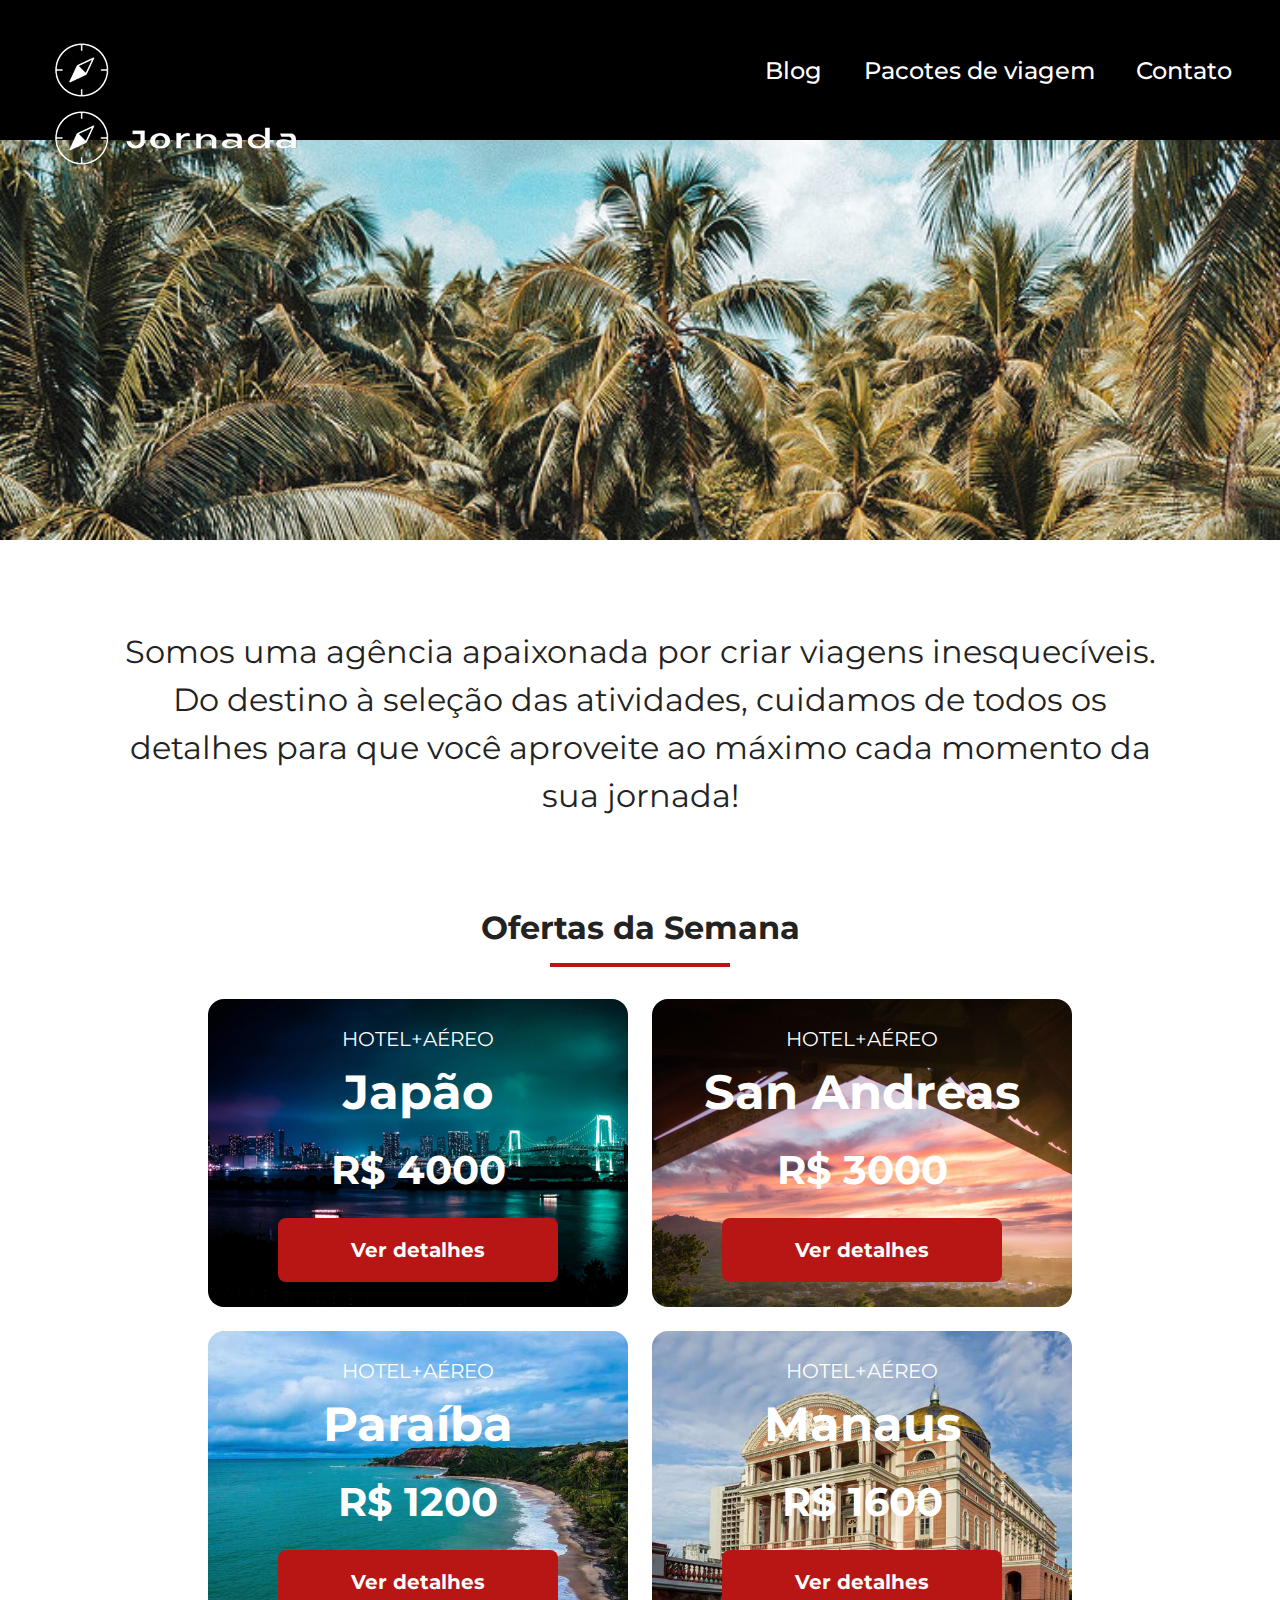
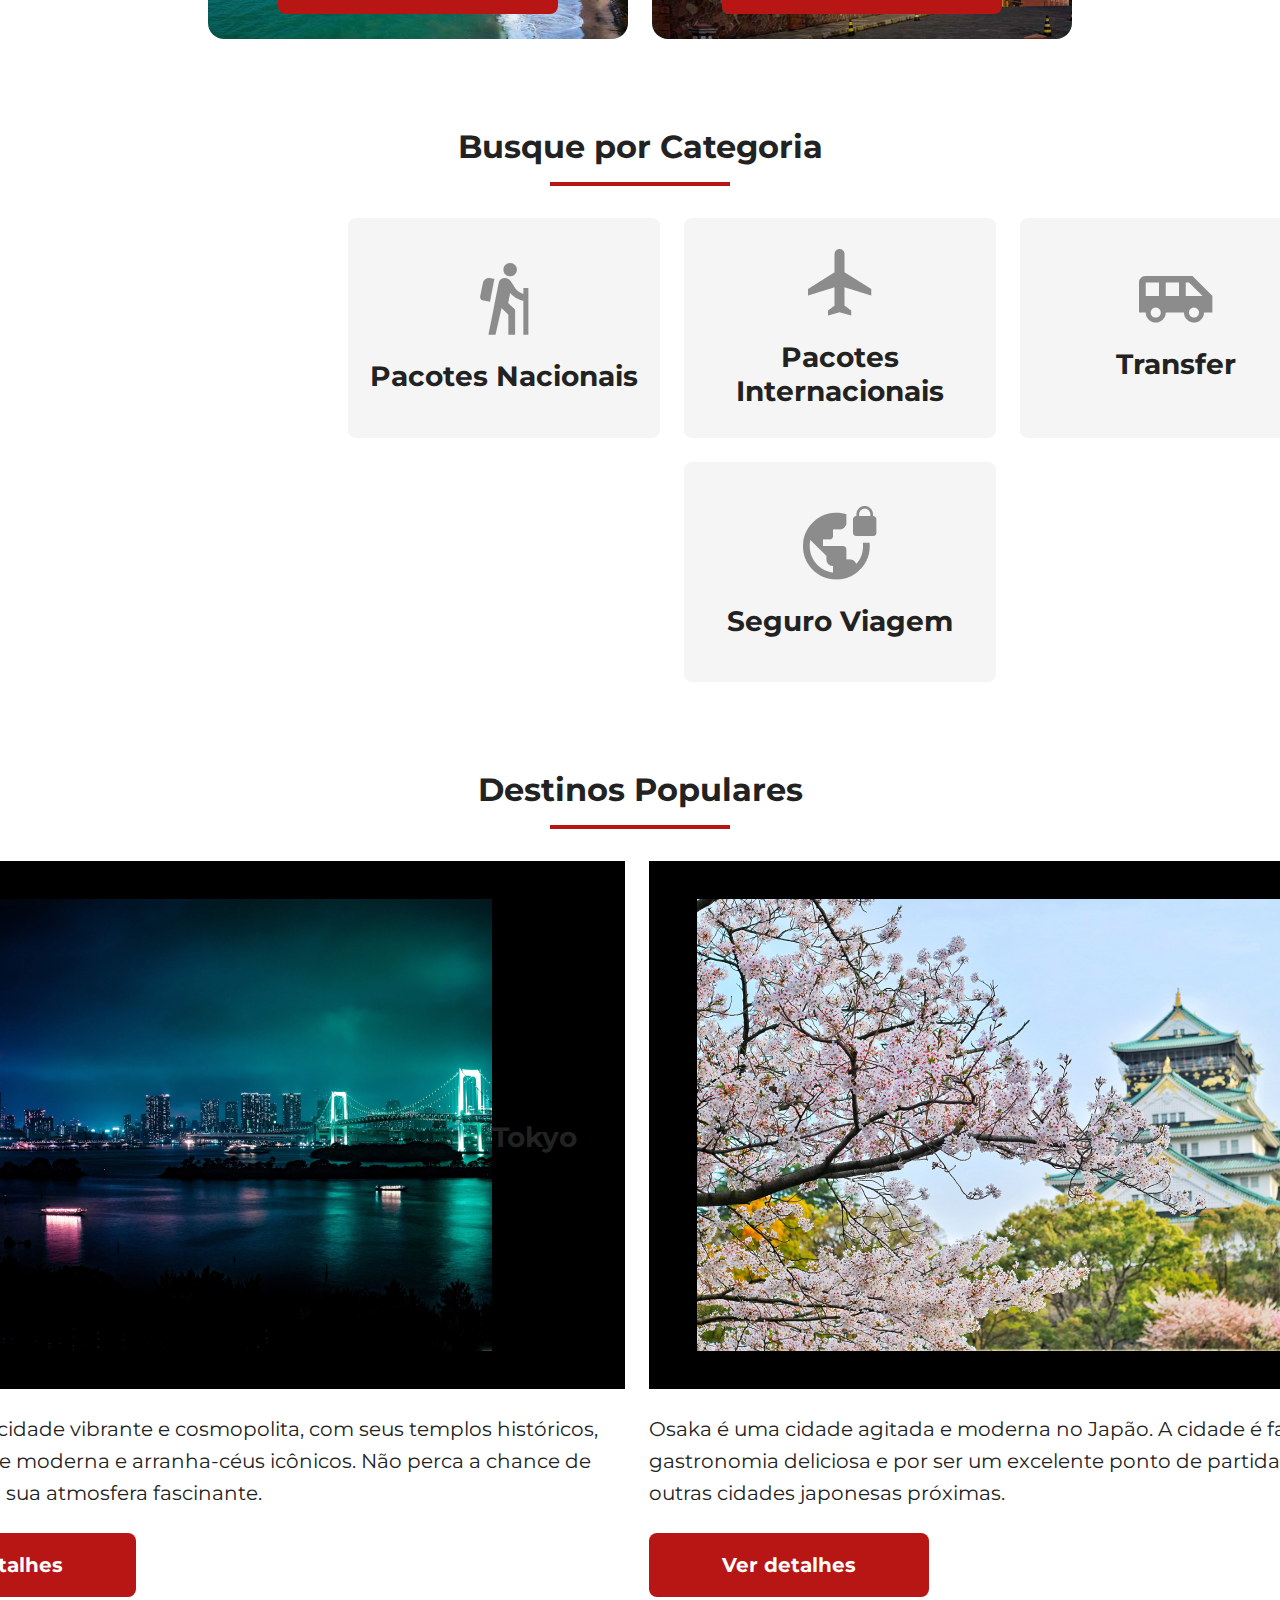
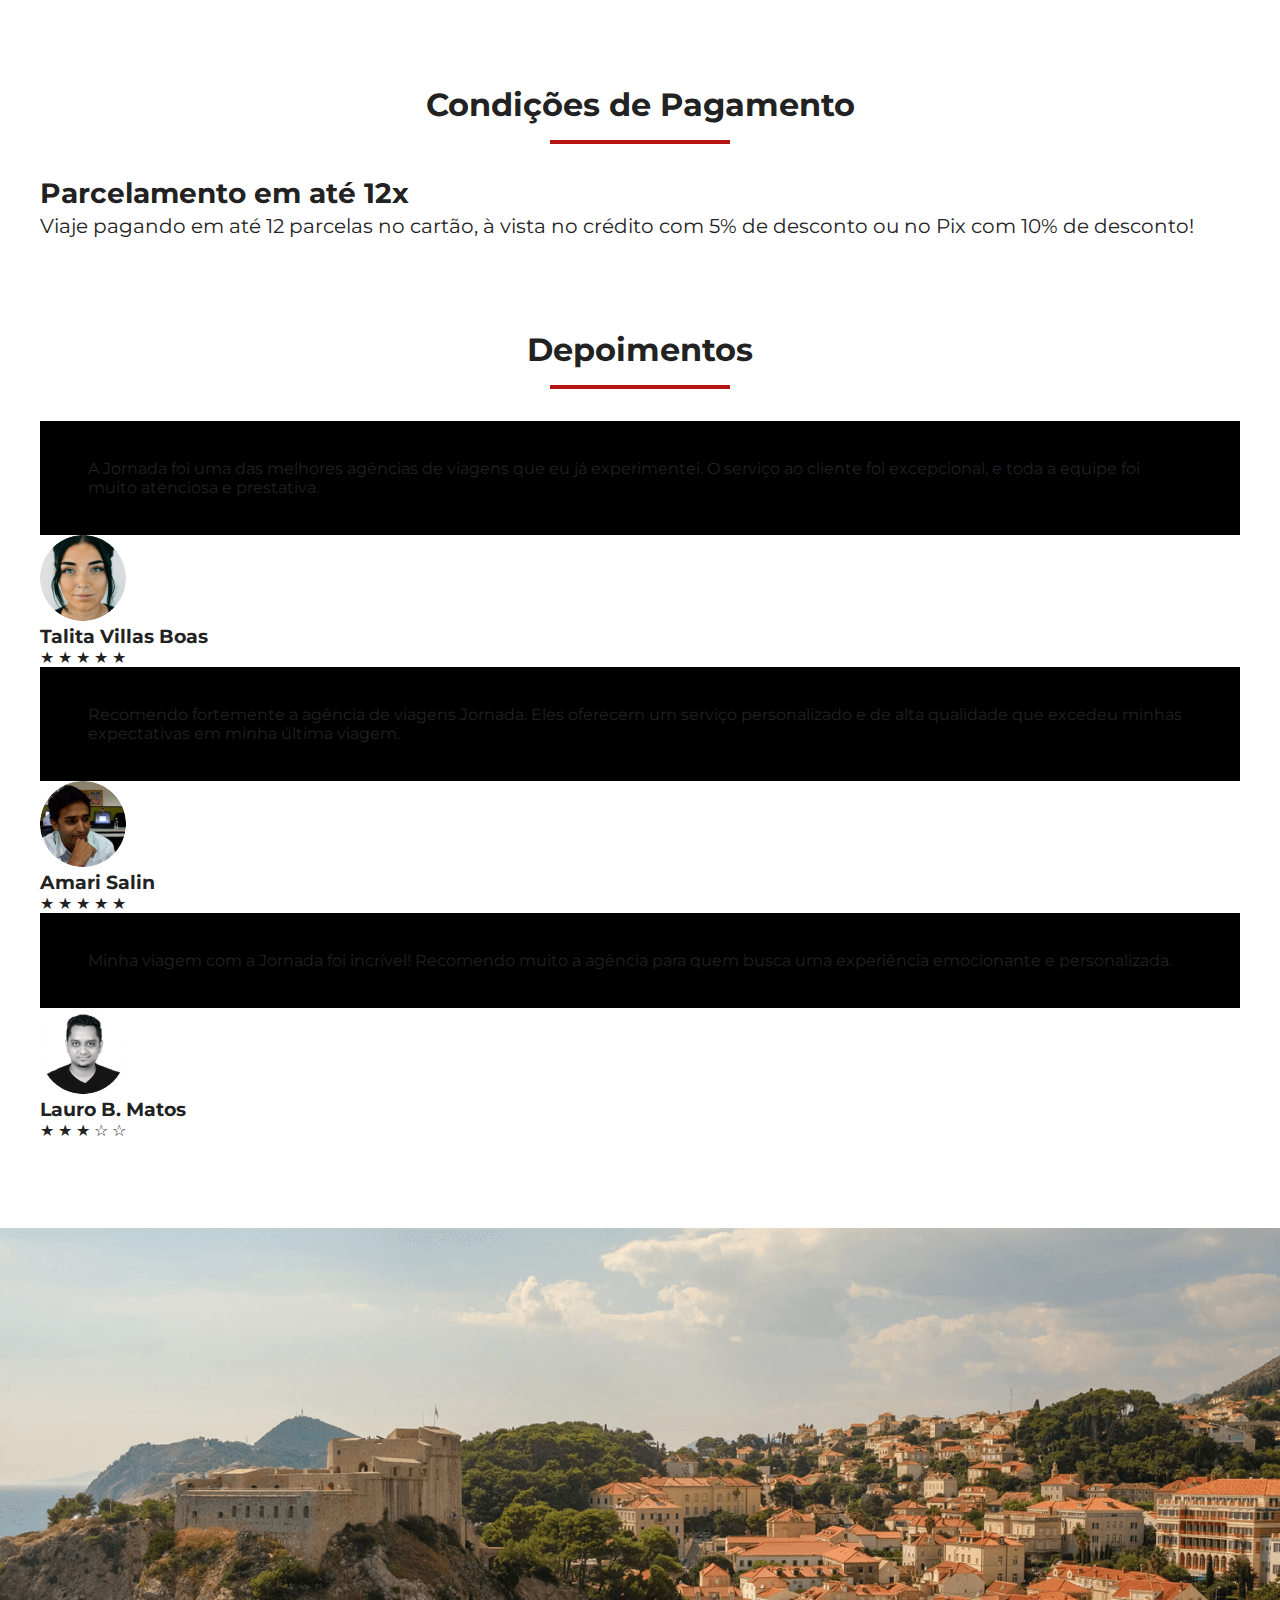
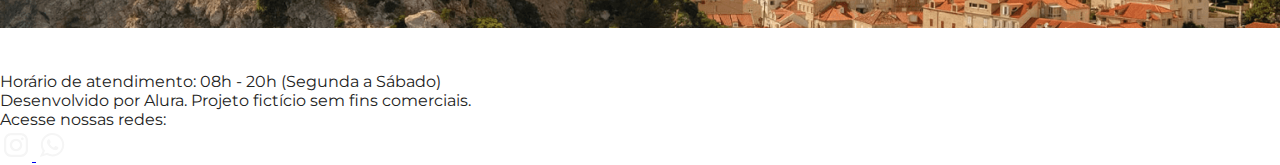
<file: index.html>
<!DOCTYPE html>
<html lang="pt-br">
<head>
  <link rel="preconnect" href="https://fonts.googleapis.com">
  <link rel="preconnect" href="https://fonts.gstatic.com" crossorigin>
  <meta charset="UTF-8">
  <meta name="viewport" content="width=device-width, initial-scale=1.0">
  <meta name="description" content="Jornada Viagens, uma agência apaixonada por criar viagens inesquecíveis">
  <meta name="og:title" content="Jornada Viagens">
  <meta name="og:description" content="Jornada Viagens, uma agência apaixonada por criar viagens inesquecíveis">
  <meta name="og:image" content="">
  <meta name="og:type" content="website">
  <meta name="og:url" content="https://">
  <link rel="icon" href="./favico.svg" type="xml/svg">
  <link href="https://fonts.googleapis.com/css2?family=Montserrat:ital,wght@0,100..900;1,100..900&display=swap" rel="stylesheet">
  <link rel="stylesheet" href="./css/style.css">
  <title>Jornada Viagens</title>
</head>
<body>
  <header class="main-header">
    <a class="logo" href="index.html" title="Voltar para a página inicial">
      <img class="img-mobile" src="./img/bussola-jornada-branca.png" alt="Bússola do logo Jornada Viagens na cor branca">
      <img class="img-desktop" src="./img/bussola-texto-jornada-branca.png" alt="Logo Jornada Viagens na cor branca">
    </a>
    <div class="navigation-menu">
      <label for="menu">
        <img src="./img/menu.png" alt="Menu">
      </label>
      <input type="checkbox" id="menu" hidden>
      <nav>
        <ul class="list-links">
          <li><a href="#" target="_blank" title="Acessar blog">Blog</a></li>
          <li><a href="pacote-viagens.html" target="_blank" title="Acessar Pacotes de viagem">Pacotes de viagem</a></li>
          <li><a href="#" target="_blank" title="Acessar Contato">Contato</a></li>
        </ul>
      </nav>
    </div>
  </header>
  <section class="hero">
    <div class="hero-img"></div>
    <h2>
      Somos uma agência apaixonada por criar viagens inesquecíveis. 
      Do destino à seleção das atividades, cuidamos de todos os detalhes para que você aproveite ao máximo cada momento da sua jornada!
    </h2>
  </section>
  <section class="offers">
    <div class="section-title">
      <h2>Ofertas da Semana</h2>
      <hr />
    </div>
    <section class="offers-cards">
      <article class="card japan">
        <header>
          <p class="content-text">HOTEL+AÉREO</p>
          <h3 class="content-title">Japão <span>R$ 4000</span></h3>
        </header>
        <footer>
          <a href="#" class="button">Ver detalhes</a>
        </footer>
      </article>
      <article class="card san-andreas">
        <header>
          <p class="content-text">HOTEL+AÉREO</p>
          <h3 class="content-title">San Andreas <span>R$ 3000</span></h3>
        </header>
        <footer>
          <a href="#" class="button">Ver detalhes</a>
        </footer>
      </article>
      <article class="card paraiba">
        <header>
          <p class="content-text">HOTEL+AÉREO</p>
          <h3 class="content-title">Paraíba <span>R$ 1200</span></h3>
        </header>
        <footer>
          <a href="#" class="button">Ver detalhes</a>
        </footer>
      </article>
      <article class="card manaus">
        <header>
          <p class="content-text">HOTEL+AÉREO</p>
          <h3 class="content-title">Manaus <span>R$ 1600</span></h3>
        </header>
        <footer>
          <a href="#" class="button">Ver detalhes</a>
        </footer>
      </article>
    </section>
  </section>
  <section class="categories">
    <div class="section-title">
      <h2>Busque por Categoria</h2>
      <hr />
    </div>
    <section class="categories-cards">
      <a class="category" href="#" target="_blank" title="Busque pela categoria pacotes nacionais">
        <img src="./img/icon-pacotes-nacionais.png" alt="Ícone de um boneco de palito caminhando com um cajado e uma mochila nas costas">
        <h3 class="content-title">Pacotes nacionais</h3>
      </a>
      <a class="category" href="#" target="_blank" title="Busque pela categoria pacotes internacionais">
        <img src="./img/icon-pacotes-internacionais.png" alt="Ícone de um avião">
        <h3 class="content-title">Pacotes internacionais</h3>
      </a>
      <a class="category" href="#" target="_blank" title="Busque pela categoria transfer">
        <img src="./img/icon-transfer.png" alt="Ícone de um carro">
        <h3 class="content-title">Transfer</h3>
      </a>
      <a class="category" href="#" target="_blank" title="Busque pela categoria seguro viagem">
        <img src="./img/icon-seguro-viagem.png" alt="Ícone de um planeta com um cadeado no canto superior direito">
        <h3 class="content-title">Seguro viagem</h3>
      </a>
    </section>
  </section>
  <section class="destinations">
    <div class="section-title">
      <h2>Destinos Populares</h2>
      <hr />
    </div>
    <div class="destination-items">
      <article class="item">
        <header>
          <div class="img-item tokyo"></div>
          <h3 class="content-title">Tokyo</h3>
        </header>
        <p class="content-text">
          Tóquio é uma cidade vibrante e cosmopolita, com seus templos históricos, museus de arte moderna e arranha-céus icônicos. 
          Não perca a chance de mergulhar em sua atmosfera fascinante.
        </p>
        <footer>
          <a href="#" class="button" target="_blank" title="Veja mais detalhes do destino Osaka">Ver detalhes</a>
        </footer>
      </article>
      <article class="item">
        <header>
          <div class="img-item osaka"></div>
          <h3 class="content-title">Osaka</h3>
        </header>
        <p class="content-text">
          Osaka é uma cidade agitada e moderna no Japão. A cidade é famosa por sua gastronomia deliciosa 
          e por ser um excelente ponto de partida para explorar outras cidades japonesas próximas.
        </p>
        <footer>
          <a href="#" class="button" target="_blank" title="Veja mais detalhes do destino Osaka">Ver detalhes</a>
        </footer>
      </article>
    </div>
  </section>
  <section class="payments">
    <div class="section-title">
      <h2>Condições de Pagamento</h2>
      <hr />
    </div>
    <div class="content-container">
      <div class="text-content">
        <h3 class="content-title">Parcelamento em até 12x</h3>
        <p class="content-text">Viaje pagando em até 12 parcelas no cartão, à vista no crédito com 5% de desconto ou no Pix com 10% de desconto! </p>
      </div>
      <div class="image-gallery">
        <div class="image first"></div>
        <div class="image second"></div>
        <div class="image third colspan-2"></div>
      </div>
    </div>
  </section>
  <section class="testimonials">
    <div class="section-title">
      <h2>Depoimentos</h2>
      <hr />
    </div>
    <div class="testimonial-container">
      <article>
        <header>
          <p>
            A Jornada foi uma das melhores agências de viagens que eu já experimentei. 
            O serviço ao cliente foi excepcional, e toda a equipe foi muito atenciosa e prestativa.
          </p>
        </header>
        <footer>
          <img src="./img/avatar-talita.png" alt="Imagem de perfil da cliente Talita Villas Boas">
          <div class="profile-content">
            <h3>Talita Villas Boas</h3>
            <div class="rating">
              <span class="star">★</span>
              <span class="star">★</span>
              <span class="star">★</span>
              <span class="star">★</span>
              <span class="star">★</span>
            </div>
          </div>
        </footer>
      </article>
      <article>
        <header>
          <p>
            Recomendo fortemente a agência de viagens Jornada. 
            Eles oferecem um serviço personalizado e de alta qualidade que excedeu minhas expectativas em minha última viagem.
          </p>
        </header>
        <footer>
          <img src="./img/avatar-amari.png" alt="Imagem de perfil da cliente Amari Salin">
          <div class="profile-content">
            <h3>Amari Salin</h3>
            <div class="rating">
              <span class="star">★</span>
              <span class="star">★</span>
              <span class="star">★</span>
              <span class="star">★</span>
              <span class="star">★</span>
            </div>
          </div>
        </footer>
      </article>
      <article>
        <header>
          <p>
            Minha viagem com a Jornada foi incrível! 
            Recomendo muito a agência para quem busca uma experiência emocionante e personalizada.
          </p>
        </header>
        <footer>
          <img src="./img/avatar-lauro.png" alt="Imagem de perfil do cliente Lauro B. Matos">
          <div class="profile-content">
            <h3>Lauro B. Matos</h3>
            <div class="rating">
              <span class="star">★</span>
              <span class="star">★</span>
              <span class="star">★</span>
              <span class="star">☆</span>
              <span class="star">☆</span>
            </div>
          </div>
        </footer>
      </article>
    </div>
  </section>
  <section class="bottom-hero">
    <div class="hero-img"></div>
  </section>
  <footer class="main-footer">
    <div class="footer-content">
      <img src="./img/logo-footer.png" alt="Logo completo Jornada Viagens">
      <p>Horário de atendimento: 08h - 20h (Segunda a Sábado)</p>
      <p>Desenvolvido por Alura. Projeto fictício sem fins comerciais.</p>
    </div>
    <div class="footer-social">
      <p>Acesse nossas redes:</p>
      <a href="#" target="_blank" title="Acesse o Instagram do Jornada Viagens">
        <img src="img/icon-instagram.svg" alt="Ícone do Instagram na cor branca">
      </a>
      <a href="#" target="_blank" title="Entre em contato via Whatsapp">
        <img src="img/icon-whatsapp.svg" alt="Ícone do Whatsapp na cor branca">
      </a>
    </div>
  </footer>
</body>
</html>
</file>
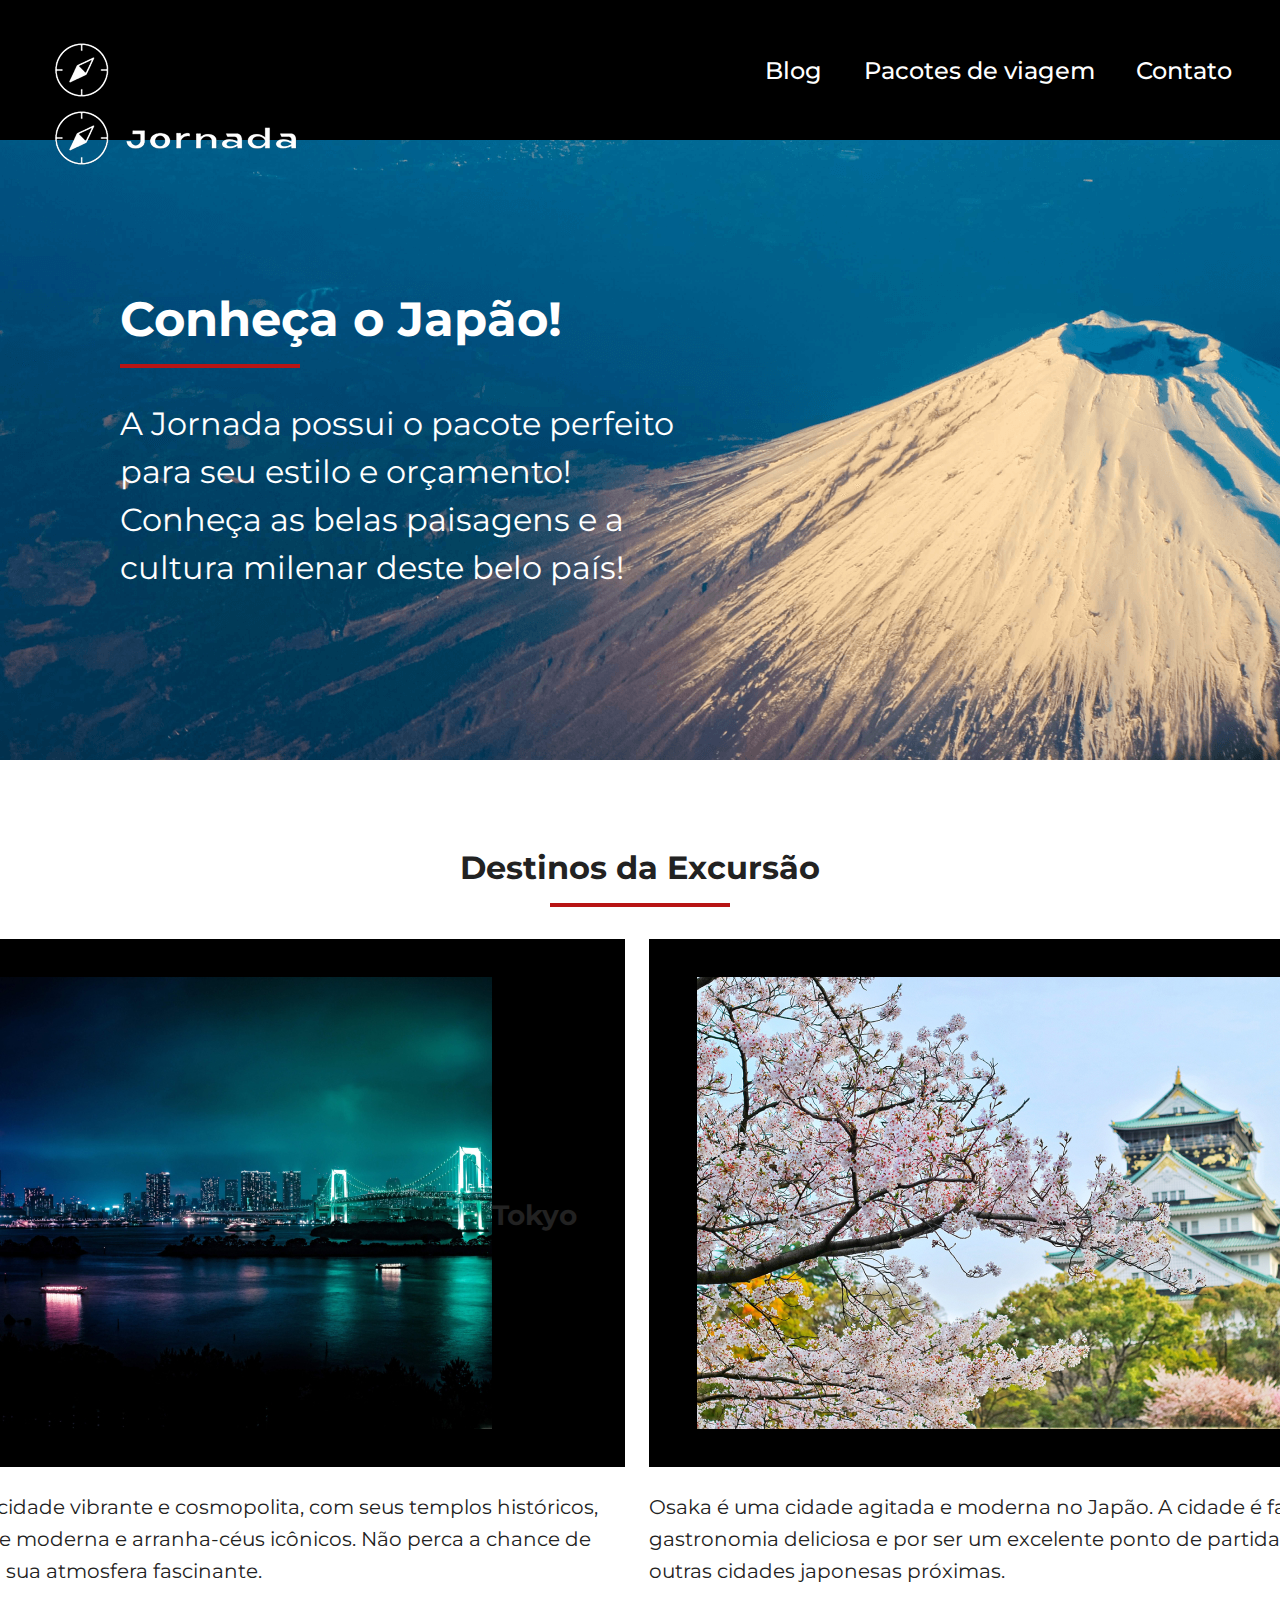
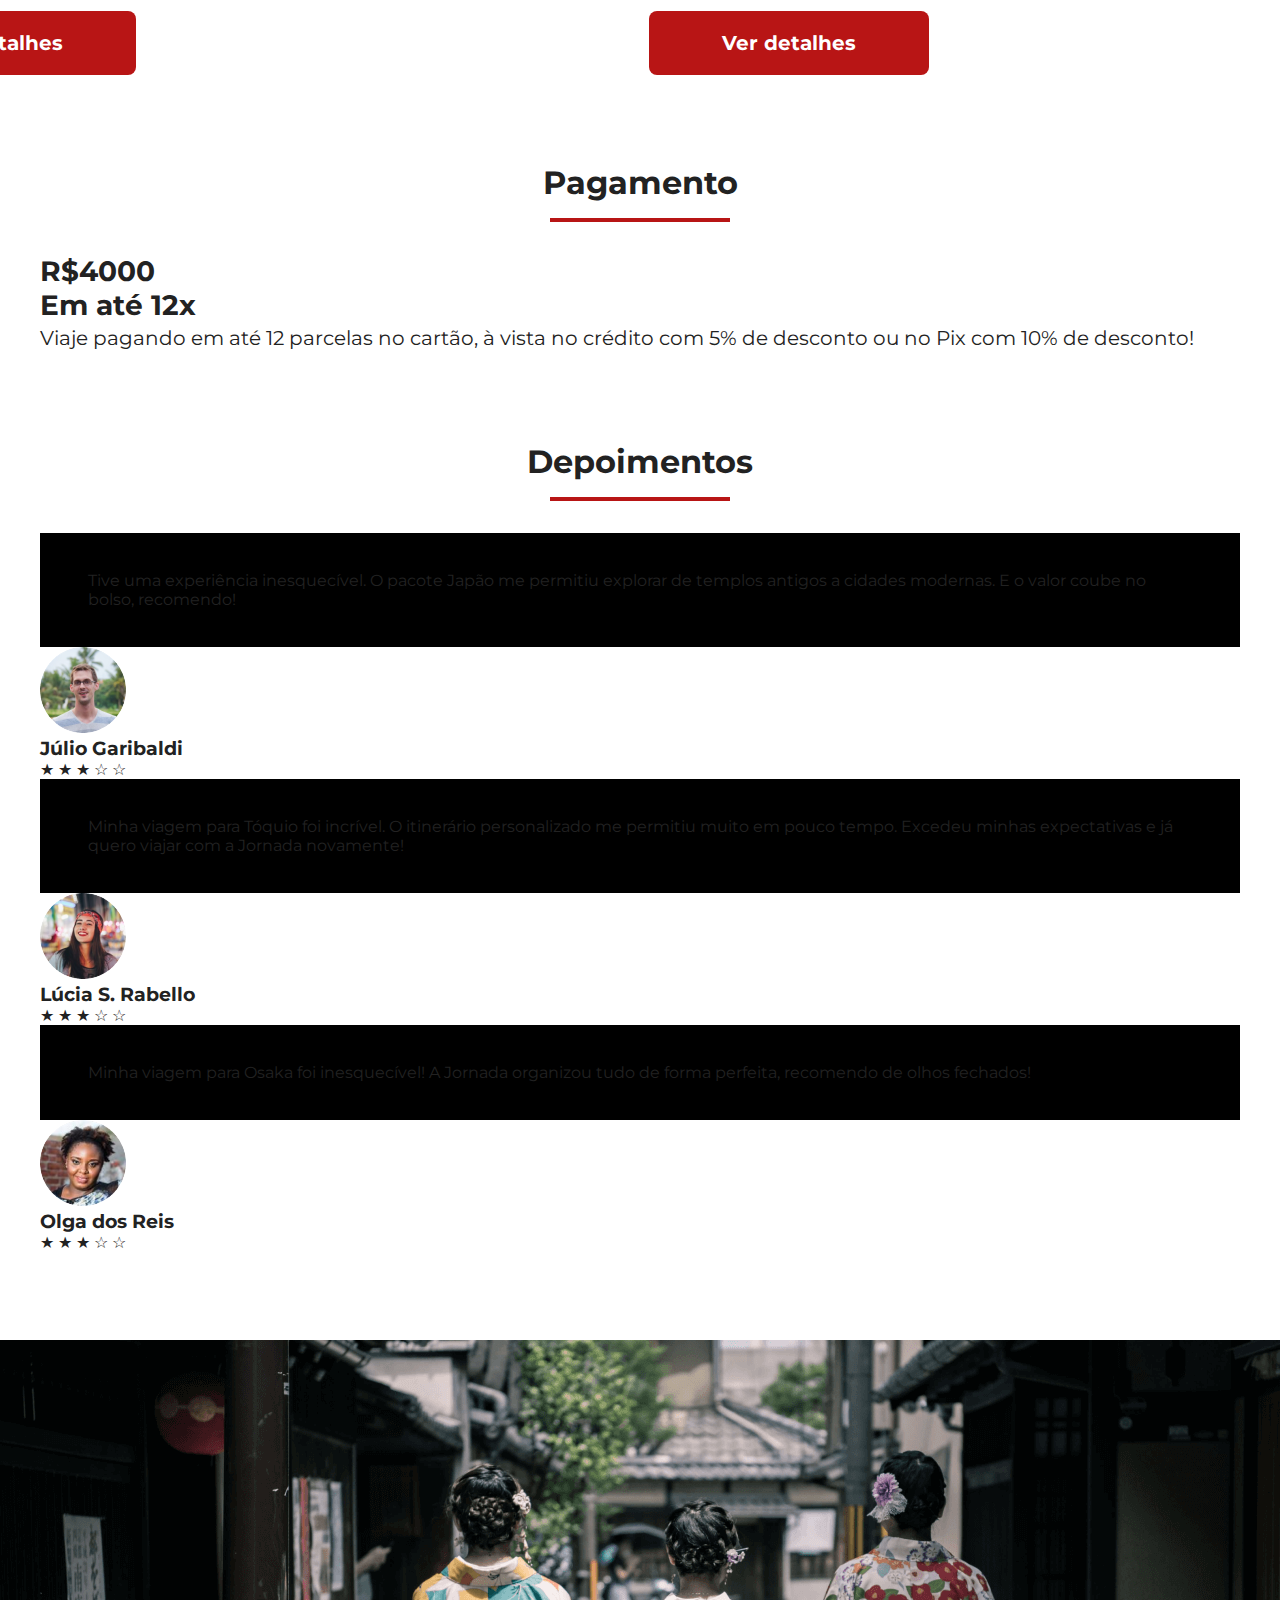
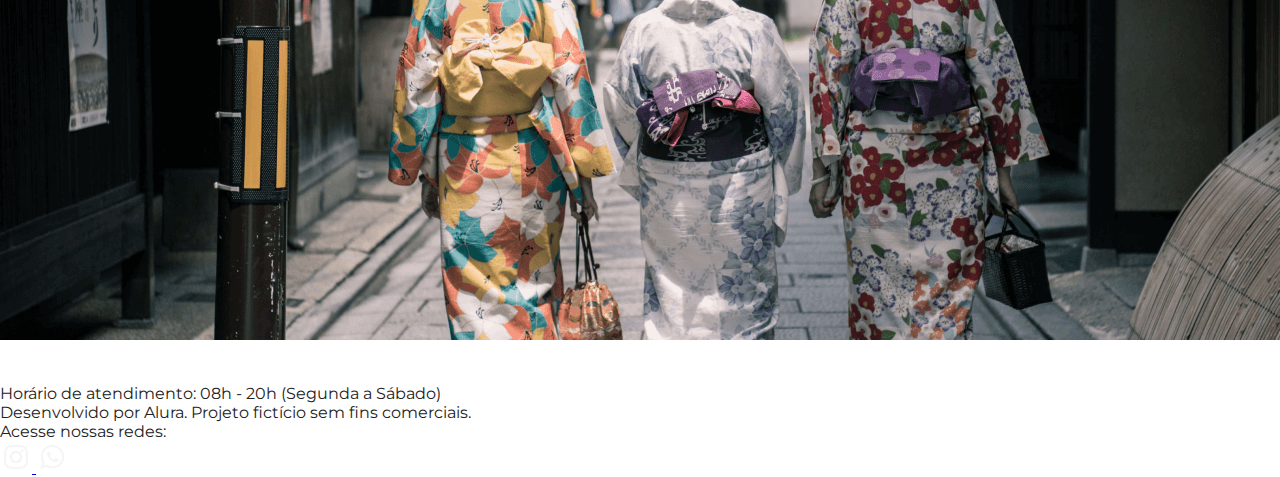
<file: pacote-viagens.html>
<!DOCTYPE html>
<html lang="pt-BR">
  <head>
    <link rel="preconnect" href="https://fonts.googleapis.com">
    <link rel="preconnect" href="https://fonts.gstatic.com" crossorigin>
    <meta charset="UTF-8" />
    <meta name="viewport" content="width=device-width, initial-scale=1.0" />
    <meta name="description" content="Jornada Viagens,uma agência apaixonada por criar viagens inesquecíveis" />

    <meta name="og:title" content="Jornada Viagens" />
    <meta name="og:description" content="Jornada Viagens,uma agência apaixonada por criar viagens inesquecíveis" />
    <meta name="og:image" content="" />
    <meta name="og:type" content="website" />
    <meta name="og:url" content="" />
    <link rel="icon" href="favico.svg" type="xml/svg" />
    <link href="https://fonts.googleapis.com/css2?family=Montserrat:ital,wght@0,100..900;1,100..900&display=swap" rel="stylesheet">
    <link rel="stylesheet" href="./css/style.css" />
    <title>Jornada Viagens</title>
  </head>
  <body>
    <header class="main-header">
      <a class="logo" href="index.html" title="voltar para a página inicial">
        <img class="img-mobile" src="img/bussola-jornada-branca.png" alt="Bussola do logo Jornada Viagens na cor branca"/>
        <img class="img-desktop" src="img/bussola-texto-jornada-branca.png" alt="Logo Jornada Viagens na cor branca"/>
      </a>
      <div class="navigation-menu">
        <label for="menu">
          <img src="img/menu.png" alt="menu" />
        </label>
        <input type="checkbox" id="menu" hidden />
        <nav>
          <ul class="list-links">
            <li>
              <a href="#" target="_blank" title="Acessar Blog">Blog</a>
            </li>
            <li>
              <a class="active" href="pacote-viagens.html" target="_blank" title="Acessar Pacotes de viagem">
                Pacotes de viagem
              </a>
            </li>
            <li>
              <a href="#" target="_blank" title="Acessar Contato">Contato</a>
            </li>
          </ul>
        </nav>
      </div>
    </header>
    <section class="travel-packages hero">
      <div class="hero-img">
        <div class="hero-content">
          <h1>Conheça o Japão!</h1>
          <hr />
          <p>
            A Jornada possui o pacote perfeito para seu estilo e orçamento!
            Conheça as belas paisagens e a cultura milenar deste belo país!
          </p>
        </div>
      </div>
    </section>

    <section class="travel-packages destinations">
      <div class="section-title">
        <h2>Destinos da Excursão</h2>
        <hr />
      </div>
      <div class="destination-items">
        <article class="item">
          <header>
            <div class="img-item tokyo"></div>
            <h3 class="content-title">Tokyo</h3>
          </header>
          <p class="content-text">
            Tóquio é uma cidade vibrante e cosmopolita, com seus templos
            históricos, museus de arte moderna e arranha-céus icônicos. Não
            perca a chance de mergulhar em sua atmosfera fascinante.
          </p>
          <footer>
            <a href="#" class="button" target="_blank" title="Veja mais detalhes do destino Tokyo">
              Ver detalhes
            </a>
          </footer>
        </article>
        <article class="item">
          <header>
            <div class="img-item osaka"></div>
            <h3 class="content-title">Osaka</h3>
          </header>
          <p class="content-text">
            Osaka é uma cidade agitada e moderna no Japão. A cidade é famosa
            por sua gastronomia deliciosa e por ser um excelente ponto de
            partida para explorar outras cidades japonesas próximas.
          </p>
          <footer>
            <a href="#" class="button" target="_blank" title="Veja mais detalhes do destino Osaka">
              Ver detalhes
            </a>
          </footer>
        </article>
      </div>
    </section>
    <section class="travel-packages payments">
      <div class="section-title">
        <h2>Pagamento</h2>
        <hr />
      </div>
      <div class="content-container">
        <div class="text-content">
          <h3 class="content-title">R$4000</h3>
          <h3 class="content-title">Em até 12x</h3>

          <p class="content-text">
            Viaje pagando em até 12 parcelas no cartão, à vista no crédito com
            5% de desconto ou no Pix com 10% de desconto!
          </p>
        </div>
        <div class="image-gallery">
          <div class="image first"></div>
          <div class="image second"></div>
          <div class="image thirdy colspan-2"></div>
        </div>
      </div>
    </section>
    <section class="testimonials">
      <div class="section-title">
        <h2>Depoimentos</h2>
        <hr />
      </div>
      <div class="testimonial-container">
        <article>
          <header>
            <p>
              Tive uma experiência inesquecível. O pacote Japão me permitiu
              explorar de templos antigos a cidades modernas. E o valor coube no
              bolso, recomendo!
            </p>
          </header>
          <footer>
            <img src="img/travel-packages/avatar-julio.png" alt="imagem de perfil do cliente Júlio Garibaldi"/>
            <div class="profile-content">
              <h3>Júlio Garibaldi</h3>
              <div class="rating">
                <span class="star">★</span>
                <span class="star">★</span>
                <span class="star">★</span>
                <span class="star">☆</span>
                <span class="star">☆</span>
              </div>
            </div>
          </footer>
        </article>
        <article>
          <header>
            <p>
              Minha viagem para Tóquio foi incrível. O itinerário personalizado
              me permitiu muito em pouco tempo. Excedeu minhas expectativas e já
              quero viajar com a Jornada novamente!
            </p>
          </header>
          <footer>
            <img src="img/travel-packages/avatar-lucia.png" alt="imagem de perfil da cliente Lúcia S. Rabello"/>
            <div class="profile-content">
              <h3>Lúcia S. Rabello</h3>
              <div class="rating">
                <span class="star">★</span>
                <span class="star">★</span>
                <span class="star">★</span>
                <span class="star">☆</span>
                <span class="star">☆</span>
              </div>
            </div>
          </footer>
        </article>
        <article>
          <header>
            <p>
              Minha viagem para Osaka foi inesquecível! A Jornada organizou tudo
              de forma perfeita, recomendo de olhos fechados!
            </p>
          </header>
          <footer>
            <img src="img/travel-packages/avatar-olga.png" alt="imagem de perfil da cliente Olga dos Reis"/>
            <div class="profile-content">
              <h3>Olga dos Reis</h3>
              <div class="rating">
                <span class="star">★</span>
                <span class="star">★</span>
                <span class="star">★</span>
                <span class="star">☆</span>
                <span class="star">☆</span>
              </div>
            </div>
          </footer>
        </article>
      </div>
    </section>
    <section class="travel-packages bottom-hero">
      <div class="hero-img"></div>
    </section>
    <footer class="main-footer">
      <div class="footer-content">
        <img src="img/logo-footer.png" alt="logo completo Jornada Viagens" />
        <p>Horário de atendimento: 08h - 20h (Segunda a Sábado)</p>
        <p>Desenvolvido por Alura. Projeto fictício sem fins comerciais.</p>
      </div>
      <div class="footer-social">
        <p>Acesse nossas redes:</p>
        <a href="#" target="_blank" title="Acesse o Instagram do Jornada Viagens">
          <img  src="img/icon-instagram.svg" alt="Ícone do Instagram na cor branca"/>
        </a>
        <a href="#" target="_blank" title="Entre em contato através do whatsapp"
          ><img
            src="img/icon-whatsapp.svg"
            alt="Ícone do whatsapp na cor branca"
        /></a>
      </div>
    </footer>
  </body>
</html>
</file>
<file: css/style.css>
@import url(global.css);
@import url(header.css);
@import url(hero.css);
@import url(offers.css);
@import url(categories.css);
@import url(destinations.css);
</file>
